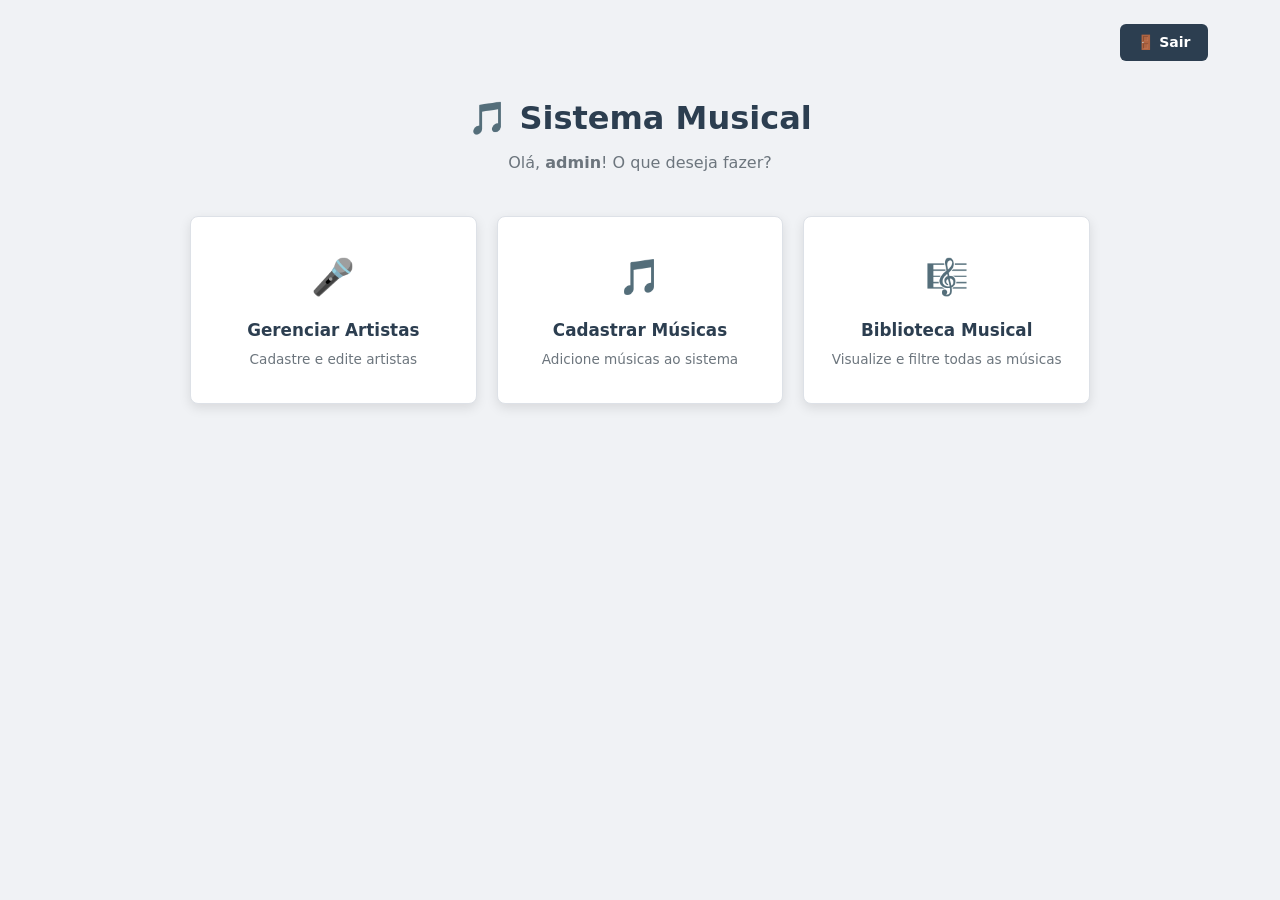
<file: index.html>
<!DOCTYPE html>
<html lang="pt-br">
<head>
    <!-- O head é igual ao do login; só muda o título. -->
    <meta charset="UTF-8">
    <meta name="viewport" content="width=device-width, initial-scale=1.0">
    <title>Menu Principal - Sistema Musical</title>
    <link rel="icon" href="data:image/svg+xml,<svg xmlns=%27http://www.w3.org/2000/svg%27 viewBox=%270 0 100 100%27><text y=%27.9em%27 font-size=%2790%27>🎵</text></svg>">
    <link rel="stylesheet" href="styles.css">
</head>
<body>

<!-- container: caixa com largura máxima, centralizada. Usada em todas as telas, menos no login. -->
<div class="container">

    <!-- topbar: barra de cima. O CSS (flex-end) joga o botão Sair para a direita. -->
    <div class="topbar">
        <!-- Um link (a) com cara de botão; a classe btn-back deixa ele escuro. -->
        <!-- Na Sprint 2 este link vai para logout.php, que encerra a sessão. -->
        <a href="login.html" class="btn-back">🚪 Sair</a>
    </div>

    <!-- page-header: as boas-vindas, centralizadas. -->
    <div class="page-header">
        <h1>🎵 Sistema Musical</h1>
        <!-- "admin" está fixo (dado inventado). Na Sprint 2 o PHP mostra o nome de quem entrou. -->
        <p>Olá, <strong>admin</strong>! O que deseja fazer?</p>
    </div>

    <!-- menu-grid: a grade dos 3 cards. O CSS usa display: grid para colocá-los lado a lado. -->
    <div class="menu-grid">

        <!-- Cada menu-card tem um link (a) que ocupa o card inteiro; clicar em qualquer parte leva à tela. -->
        <div class="menu-card">
            <a href="cadastro_artista.html">
                <div class="menu-card-icon">🎤</div>   <!-- ícone grande -->
                <div class="menu-card-title">Gerenciar Artistas</div> <!-- título -->
                <div class="menu-card-desc">Cadastre e edite artistas</div> <!-- descrição -->
            </a>
        </div>

        <div class="menu-card">
            <a href="cadastro_musica.html">
                <div class="menu-card-icon">🎵</div>
                <div class="menu-card-title">Cadastrar Músicas</div>
                <div class="menu-card-desc">Adicione músicas ao sistema</div>
            </a>
        </div>

        <div class="menu-card">
            <a href="listagem_musicas.html">
                <div class="menu-card-icon">🎼</div>
                <div class="menu-card-title">Biblioteca Musical</div>
                <div class="menu-card-desc">Visualize e filtre todas as músicas</div>
            </a>
        </div>

    </div>

</div>
</body>
</html>
</file>
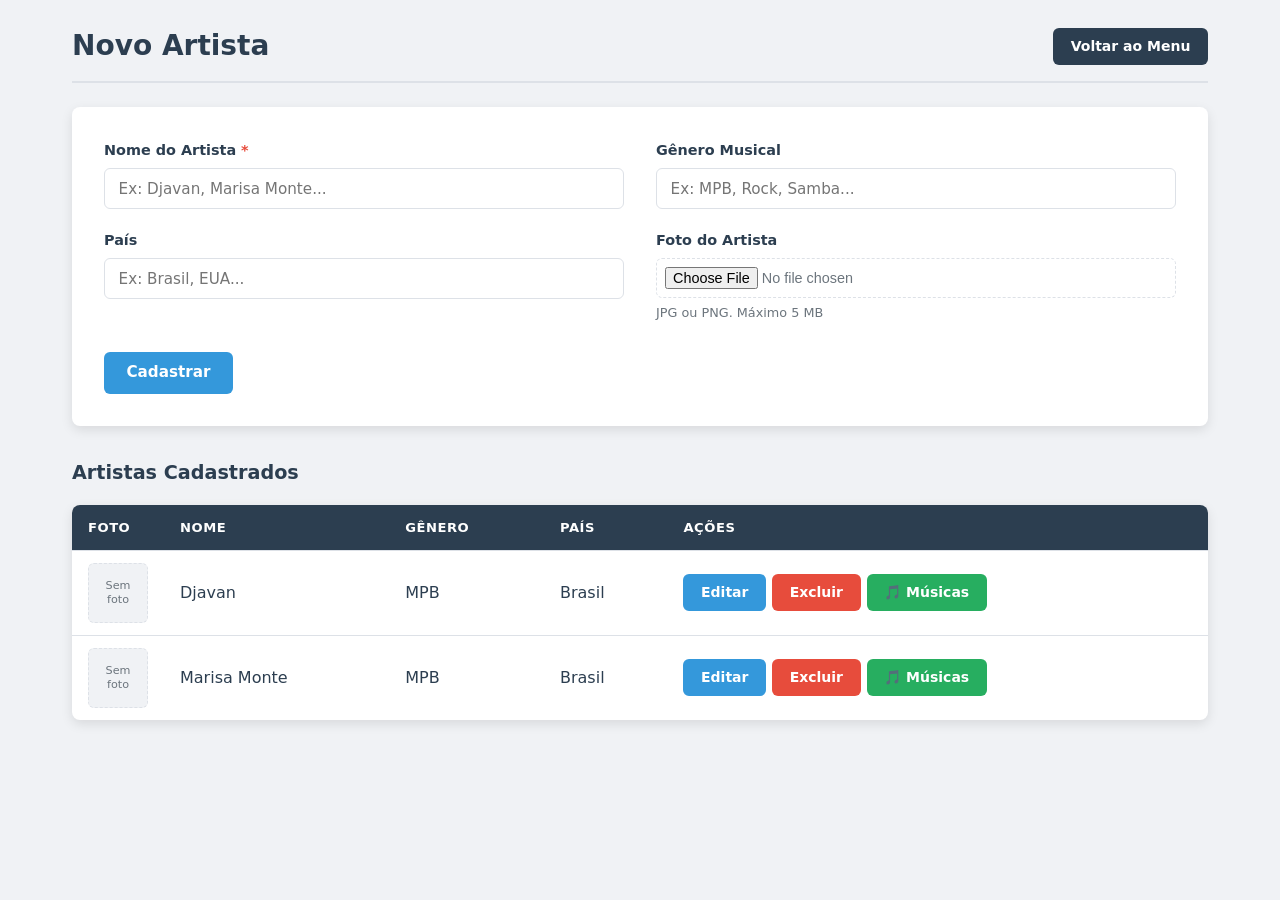
<file: cadastro_artista.html>
<!DOCTYPE html>
<html lang="pt-br">
<head>
    <meta charset="UTF-8">
    <meta name="viewport" content="width=device-width, initial-scale=1.0">
    <title>Novo Artista Sistema Musical</title>
    <link rel="icon" href="data:image/svg+xml,<svg xmlns=%27http://www.w3.org/2000/svg%27 viewBox=%270 0 100 100%27><text y=%27.9em%27 font-size=%2790%27>🎵</text></svg>">
    <link rel="stylesheet" href="styles.css">
</head>
<body>
    <div class="container">
        <!-- A mesma barra de título da Biblioteca (o CSS já existe desde a aula 2). -->
        <div class="page-header-bar">
            <h2>Novo Artista</h2>
            <div class="header-actions">
                <a href="index.html" class="btn-back"> Voltar ao Menu</a>
            </div>
        </div>

        <!--
        FORMULARIO DE CADASTRO DO ARTISTA (o "criador")
        method="post": envia os dados escondidos. é o certo para cadastrar.
        enctype="multipart/form-data": OBRIGATORIO para enviar arquivo (a foto).
        Não muda nada na tela, mas sem ele a foto não chega ao PHP na Sprint 2.
        -->
        <form method="post" action="#" enctype="multipart/form-data">
            <!-- form-grid: o CSS transforma em 2 colunas (grid 1fr 1fr). Os campos se encaixam 2 por linha. -->
            <div class="form-grid">
                <div class="form-group">
                    <!-- O vermelho avisa que o campo é obrigatório. A cor vem da variável --red. -->
                    <label for="nome">Nome do Artista <span style="color:var(--red)">*</span></label>
                    <!-- required: o navegador não deixa cadastrar sem nome. -->
                    <input type="text" id="nome" name="nome" required placeholder="Ex: Djavan, Marisa Monte...">
                </div>

                <div class="form-group">
                    <!-- Campo opcional (sem required). -->
                    <label for="genero">Gênero Musical</label>
                    <input type="text" id="genero" name="genero" placeholder="Ex: MPB, Rock, Samba...">
                </div>

                <div class="form-group">
                    <label for="pais">País</label>
                    <input type="text" id="pais" name="pais" placeholder="Ex: Brasil, EUA...">
                </div>

                <div class="form-group">
                    <label for="imagem">Foto do Artista</label>
                    <!-- type="file": abre a janela para escolher um arquivo.
                    accept="image/*": mostra só imagens. -->
                    <input type="file" id="imagem" name="imagem" accept="image/*">
                    <!-- small: texto pequeno de ajuda embaixo do campo. -->
                    <small>JPG ou PNG. Máximo 5 MB</small>
                </div>
            </div><!-- fim .form-grid -->

            <!-- form-actions: a área dos botões do formulário (flex). -->
            <div class="form-actions">
                <button type="submit" class="btn-primary">Cadastrar</button>
            </div>
        </form>

        <!--
        TABELA DE ARTISTAS (dados fixos nesta fase)
        Usa as MESMAS classes da tabela da Biblioteca: o visual já vem pronto.
        -->
        <h3>Artistas Cadastrados</h3> <!-- h3: subtítulo da tabela -->

        <div class="table-container">
            <table>
                <thead>
                    <tr>
                        <th class="col-foto">Foto</th>
                        <th>Nome</th>
                        <th>Gênero</th>
                        <th>País</th>
                        <th class="col-acoes">Ações</th>
                    </tr>
                </thead>
                <tbody>
                    <!-- Cada tr um artista. -->
                    <tr>
                        <td><div class="no-image">Sem<br>foto</div></td>
                        <td>Djavan</td>
                        <td>MPB</td>
                        <td>Brasil</td>
                        <td>
                            <div class="action-buttons">
                                <a href="#" class="btn-edit">Editar</a>
                                <a href="#" class="btn-delete">Excluir</a>
                                <!-- btn-music (verde): leva ao cadastro das músicas DESTE artista. -->
                                <a href="cadastro_musica.html" class="btn-music">🎵 Músicas</a>
                            </div>
                        </td>
                    </tr>
                    <tr>
                        <td><div class="no-image">Sem<br>foto</div></td>
                        <td>Marisa Monte</td>
                        <td>MPB</td>
                        <td>Brasil</td>
                        <td>
                            <div class="action-buttons">
                                <a href="#" class="btn-edit">Editar</a>
                                <a href="#" class="btn-delete">Excluir</a>
                                <a href="cadastro_musica.html" class="btn-music">🎵 Músicas</a>
                            </div>
                        </td>
                    </tr>
                </tbody>
            </table>
        </div>
    </div>
</body>
</html>
</file>
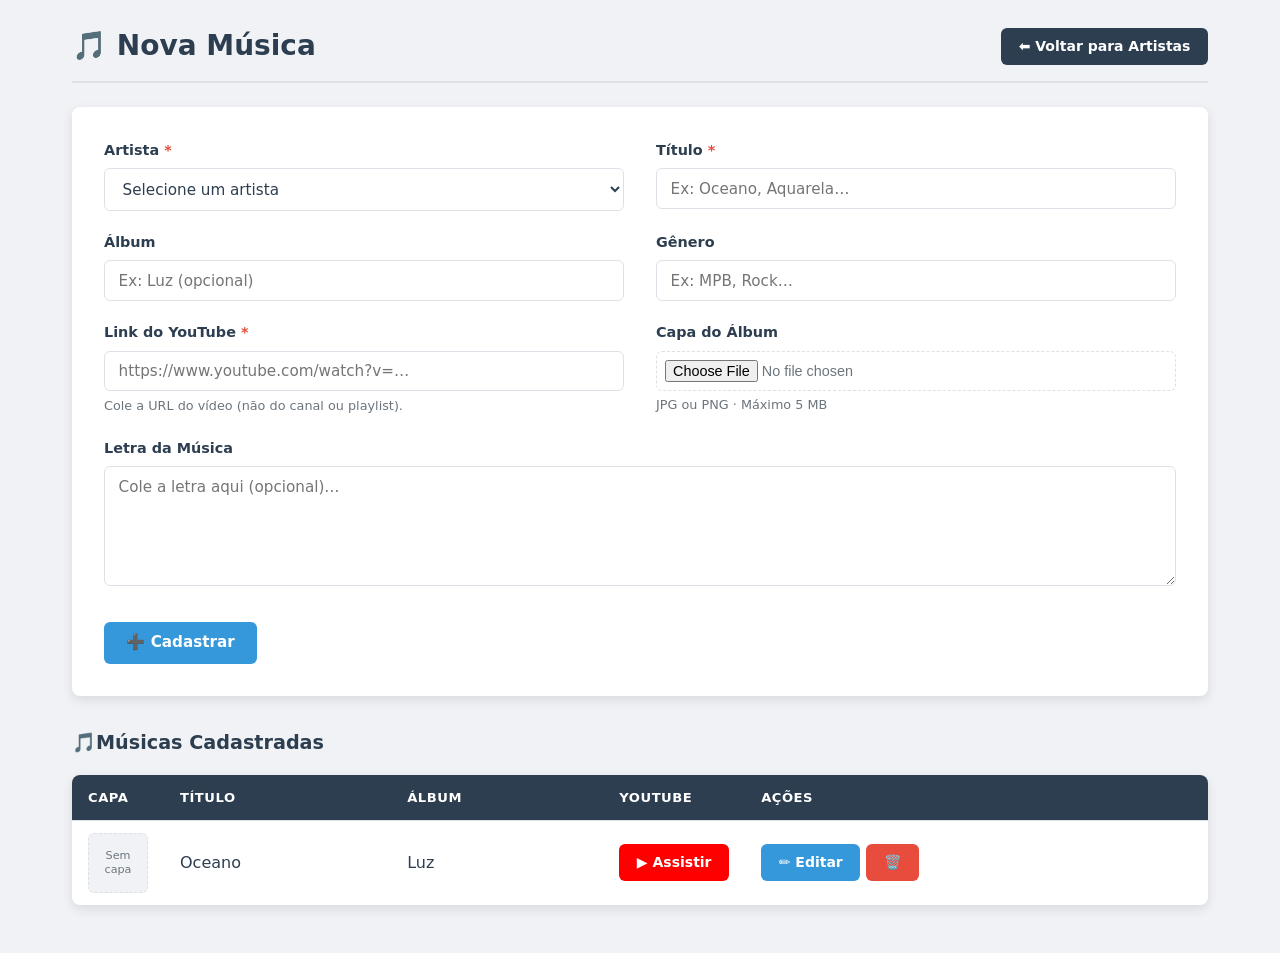
<file: cadastro_musica.html>
<!DOCTYPE html>
<html lang="pt-br">
<head>
    <meta charset="UTF-8">
    <meta name="viewport" content="width=device-width, initial-scale=1.0">
    <title>Nova Música — Sistema Musical</title>
    <link rel="icon" href="data:image/svg+xml,<svg xmlns=%27http://www.w3.org/2000/svg%27 viewBox=%270 0 100 100%27><text y=%27.9em%27 font-size=%2790%27>      🎵</text></svg>">
    <link rel="stylesheet" href="styles.css">
</head>
<body>
<div class="container">

    <!-- Aqui o botão volta para os ARTISTAS: chegamos nesta tela pelo botão verde "Músicas". -->
    <div class="page-header-bar">
        <h2>   🎵 Nova Música</h2>
        <div class="header-actions">
            <a href="cadastro_artista.html" class="btn-back">⬅ Voltar para Artistas</a>
        </div>
    </div>

    <!-- FORMULÁRIO DA MÚSICA (a "obra"). Igual ao do artista: post, enctype e form-grid. -->
    <form method="post" action="#" enctype="multipart/form-data">

        <div class="form-grid">

            <!-- Linha 1: Artista + Título -->
            <div class="form-group">
                <label for="artista_id">Artista <span style="color:var(--red)">*</span></label>
                <!--
                    select required: a música PRECISA de um artista.
                    A 1ª opção tem value="" (vazio): se a pessoa não escolher, o required bloqueia.
                    value="1", "2": o código do artista. Na Sprint 2 é assim que o banco
                    liga a música ao artista dela (chave estrangeira artista_id).
                -->
                <select name="artista_id" id="artista_id" required>
                    <option value="">Selecione um artista</option>
                    <option value="1">Djavan</option>
                    <option value="2">Marisa Monte</option>
                </select>
            </div>

            <div class="form-group">
                <label for="titulo">Título <span style="color:var(--red)">*</span></label>
                <input type="text" id="titulo" name="titulo"
                    required placeholder="Ex: Oceano, Aquarela…">
            </div>

            <!-- Linha 2: Álbum + Gênero (opcionais) -->
            <div class="form-group">
                <label for="album">Álbum</label>
                <input type="text" id="album" name="album" placeholder="Ex: Luz (opcional)">
            </div>

            <div class="form-group">
                <label for="genero">Gênero</label>
                <input type="text" id="genero" name="genero" placeholder="Ex: MPB, Rock…">
            </div>

            <!-- Linha 3: YouTube + Capa -->
            <div class="form-group">
                <label for="youtube_link">Link do YouTube <span style="color:var(--red)">*</span></label>
                <!-- type="url": o navegador confere se é um endereço de internet (http...). -->
                <input type="url" id="youtube_link" name="youtube_link"
                    required placeholder="https://www.youtube.com/watch?v=…">
                <small>Cole a URL do vídeo (não do canal ou playlist).</small>
            </div>

            <div class="form-group">
                <label for="imagem_capa">Capa do Álbum</label>
                <!-- O mesmo campo de foto do artista: só imagens. -->
                <input type="file" id="imagem_capa" name="imagem_capa" accept="image/*">
                <small>JPG ou PNG · Máximo 5 MB</small>
            </div>

            <!-- Linha 4: Letra. A classe "full" faz este campo ocupar as 2 colunas (grid-column: 1 / -1). -->
            <div class="form-group full">
                <label for="letra">Letra da Música</label>
                <!-- textarea: caixa de texto com várias linhas. Diferente do input, ela tem fechamento. -->
                <textarea id="letra" name="letra" placeholder="Cole a letra aqui (opcional)…"></textarea>
            </div>

        </div><!-- fim .form-grid -->

        <div class="form-actions">
            <button type="submit" class="btn-primary">   ➕ Cadastrar</button>
        </div>
    </form>


    <!-- ========== TABELA DE MÚSICAS DO ARTISTA (dados fixos nesta fase) ========== -->
    <h3>  🎵Músicas Cadastradas</h3>
    <div class="table-container">
        <table>
            <thead>
                <tr>
                    <th class="col-capa">Capa</th>
                    <th>Título</th>
                    <th>Álbum</th>
                    <th class="col-youtube">YouTube</th>
                    <th class="col-acoes">Ações</th>
                </tr>
            </thead>
            <tbody>
                <tr>
                    <td><div class="no-image">Sem<br>capa</div></td>
                    <td>Oceano</td>
                    <td>Luz</td>
                    <!-- Abre o vídeo numa aba nova. -->
                    <td><a href="#" target="_blank" class="btn-youtube">▶ Assistir</a></td>
                    <td>
                        <div class="action-buttons">
                            <a href="#" class="btn-edit">   ✏️ Editar</a>
                            <a href="#" class="btn-delete">   🗑️</a>
                        </div>
                    </td>
                </tr>
            </tbody>
        </table>
    </div>

</div>
</body>
</html>
</file>
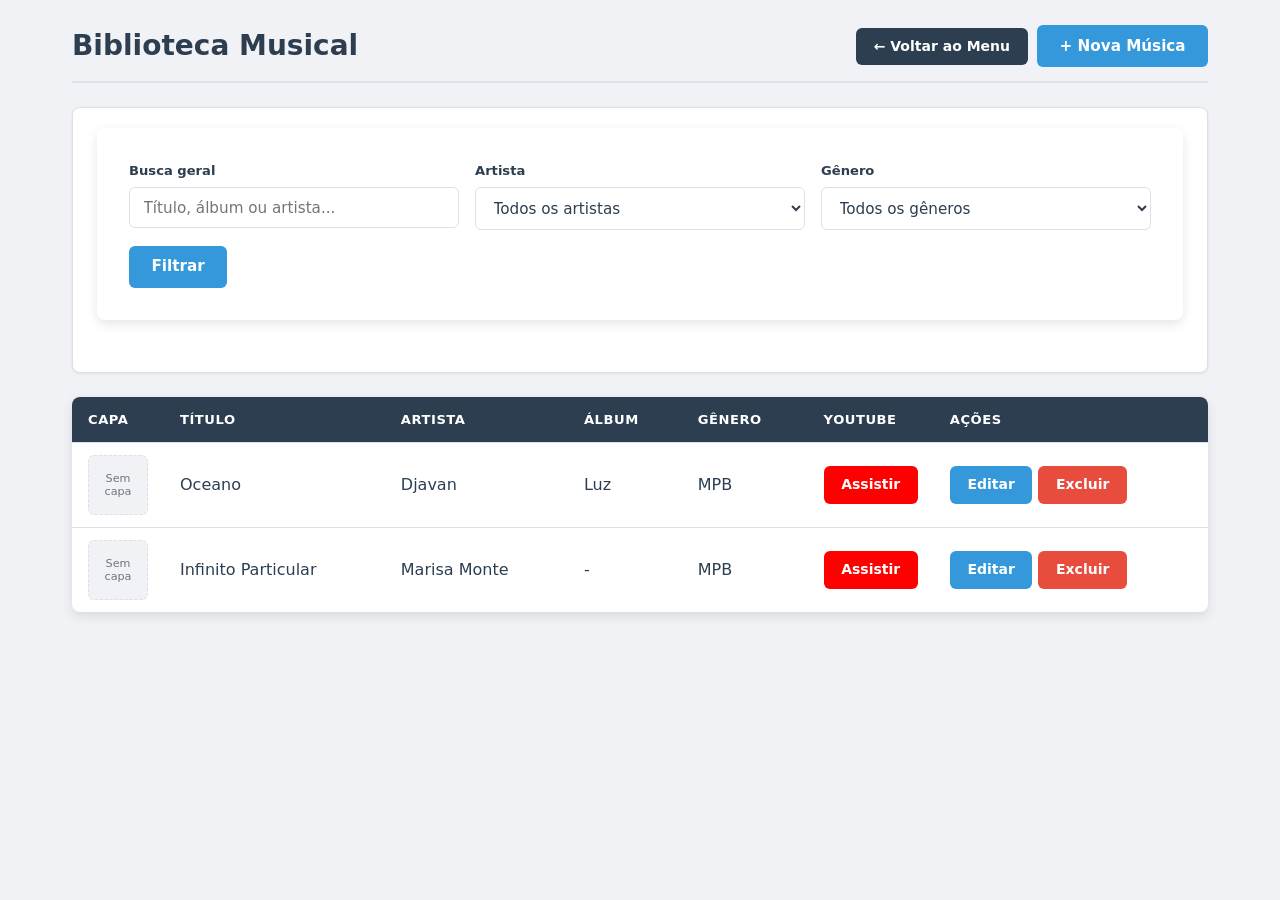
<file: listagem_musicas.html>
<!DOCTYPE html>
<html lang="pt-br">
<head>
    <meta charset="UTF-8">
    <meta name="viewport" content="width=device-width, initial-scale=1.0">
    <title>Biblioteca Musical - Sistema Musical</title>
    <link rel="icon" href="data:image/svg+xml,<svg xmlns=%27http://www.w3.org/2000/svg%27 viewBox=%270 0 100 100%27><text y=%27.9em%27 font-size=%2790%27>🎵</text></svg>">
    <link rel="stylesheet" href="styles.css">
</head>
<body>
    <div class="container">
        <!--
        CABEÇALHO DA PÁGINA
        page-header-bar: o CSS (flex + space-between) deixa o título à
        esquerda e os botões à direita. Esta barra se repete nos cadastros...
        -->
        <div class="page-header-bar">
            <h2>Biblioteca Musical</h2>
            <!-- h2: o título desta tela -->
            <div class="header-actions">
                <!-- Links com cara de botão: btn-back (escuro) e btn-primary (azul). -->
                <a href="index.html" class="btn-back">← Voltar ao Menu</a>
                <a href="cadastro_musica.html" class="btn-primary">+ Nova Música</a>
            </div>
        </div>

        <!--
        FILTROS
        Nesta fase eles só aparecem (não filtram de verdade).
        method="get": na Sprint 2 o que a pessoa escolher vai aparecer no endereço
        (ex.: ?artista=1) e o PHP usa isso para filtrar no banco.
        -->
        <div class="filters">
            <form method="get" class="filter-form" action="#">
                <!-- filter-group: os 3 filtros. O CSS (flex) coloca lado a lado. -->
                <div class="filter-group">
                    <!-- filter-item: um filtro = rótulo + campo. -->
                    <div class="filter-item">
                        <label for="busca">Busca geral</label>
                        <input type="text" name="busca" id="busca" placeholder="Título, álbum ou artista...">
                    </div>
                    <div class="filter-item">
                        <label for="artista">Artista</label>
                        <!-- select: lista para escolher uma opção.
                        value="" (vazio) = "todos". O número é o código do artista no banco. -->
                        <select name="artista" id="artista">
                            <option value="">Todos os artistas</option>
                            <option value="1">Djavan</option>
                            <option value="2">Marisa Monte</option>
                        </select>
                    </div>
                    <div class="filter-item">
                        <label for="genero">Gênero</label>
                        <select name="genero" id="genero">
                            <option value="">Todos os gêneros</option>
                            <option value="MPB">MPB</option>
                        </select>
                    </div>
                </div>
                <!-- filter-actions: a área do botão de filtrar. -->
                <div class="filter-actions">
                    <button type="submit" class="btn-primary">Filtrar</button>
                </div>
            </form>
        </div>

        <!--
        TABELA DE MÚSICAS
        table-container: a caixa branca com sombra em volta da tabela.
        -->
        <div class="table-container">
            <table>
                <!-- thead: o cabeçalho da tabela. tr = linha. th = célula de título. -->
                <!-- As classes col... deixam o CSS controlar a largura destas colunas. -->
                <thead>
                    <tr>
                        <th class="col-capa">Capa</th>
                        <th>Título</th>
                        <th>Artista</th>
                        <th>Álbum</th>
                        <th>Gênero</th>
                        <th class="col-youtube">YouTube</th>
                        <th class="col-acoes">Ações</th>
                    </tr>
                </thead>
                <!--
                tbody: o corpo. Cada tr é UMA música; cada td é uma informação dela.
                Os dados estão fixos aqui. Na Sprint 2 o PHP cria estas linhas a partir do banco.
                -->
                <tbody>
                    <tr>
                        <!-- no-image: quadrado "Sem capa" no lugar da imagem (a capa real vem na Sprint 2). -->
                        <td><div class="no-image">Sem<br>capa</div></td>
                        <td>Oceano</td>
                        <td>Djavan</td>
                        <td>Luz</td>
                        <td>MPB</td>
                        <!-- target="_blank": abre o vídeo numa aba nova, sem sair do sistema... -->
                        <td><a href="#" target="_blank" class="btn-youtube">Assistir</a></td>
                        <td>
                            <!-- action-buttons: junta Editar e Excluir lado a lado (flex). -->
                            <div class="action-buttons">
                                <a href="#" class="btn-edit">Editar</a>
                                <a href="#" class="btn-delete">Excluir</a>
                            </div>
                        </td>
                    </tr>
                    <tr>
                        <td><div class="no-image">Sem<br>capa</div></td>
                        <td>Infinito Particular</td>
                        <td>Marisa Monte</td>
                        <td>-</td> <!-- sem álbum: mostramos um traço -->
                        <td>MPB</td>
                        <td><a href="#" target="_blank" class="btn-youtube">Assistir</a></td>
                        <td>
                            <div class="action-buttons">
                                <a href="#" class="btn-edit">Editar</a>
                                <a href="#" class="btn-delete">Excluir</a>
                            </div>
                        </td>
                    </tr>
                </tbody>
            </table>
        </div>
    </div>
</body>
</html>
</file>
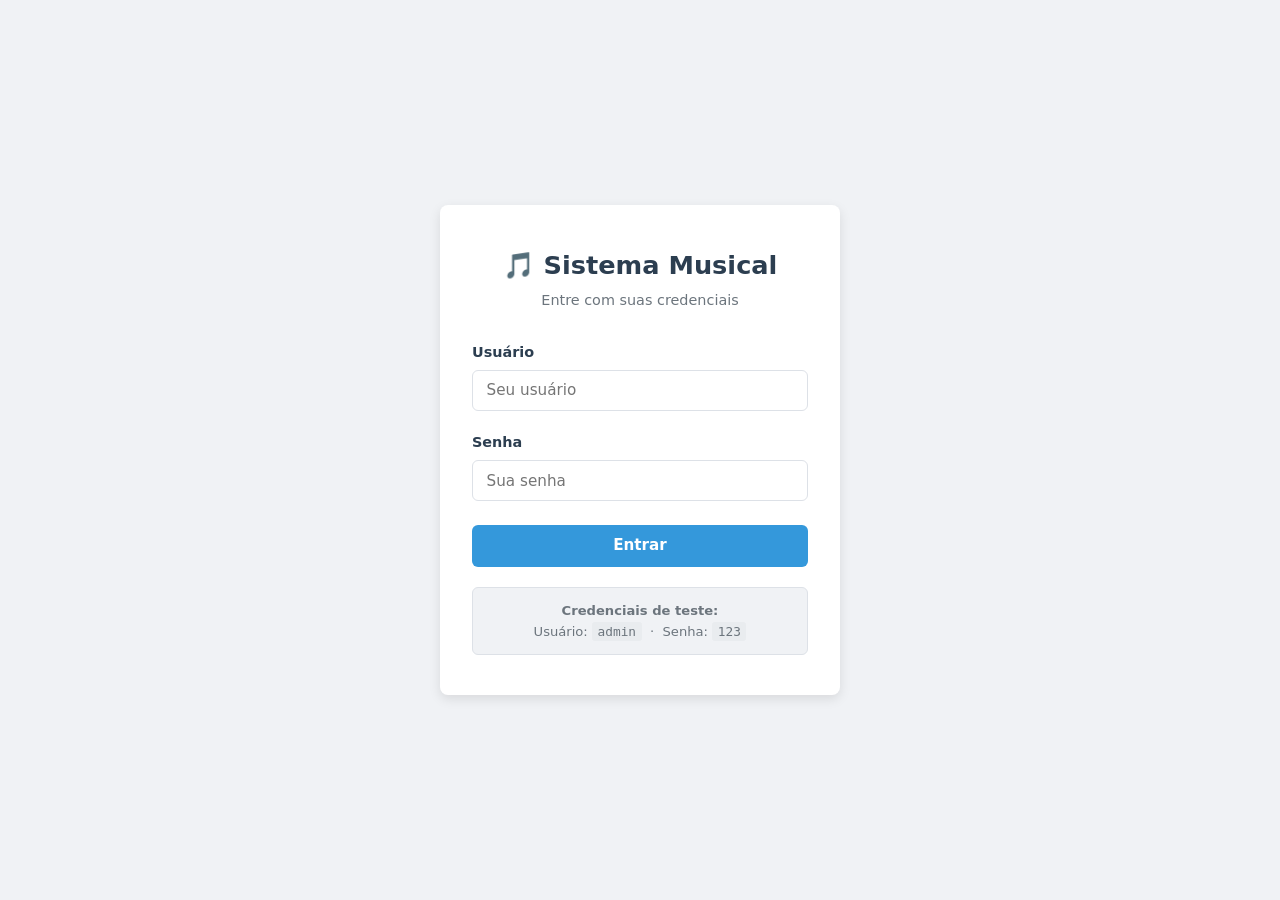
<file: login.html>
<!DOCTYPE html>
<!-- DOCTYPE: avisa ao navegador que esta página é HTML5. Sempre a 1a linha. -->
<html lang="pt-br">
<!-- lang="pt-br": o conteúdo está em português (ajuda o Google e o leitor de tela). -->

<head>
    <!-- HEAD: configurações da página. Nada daqui aparece dentro da página. -->
    <meta charset="UTF-8">
    <!-- UTF-8: libera os acentos (ç, ã, é). -->
    <meta name="viewport" content="width=device-width, initial-scale=1.0">
    <!-- viewport: faz a página caber na tela do celular. -->
    <title>Login — Sistema Musical</title>
    <!-- title: o nome que aparece na aba do navegador. -->
    <link rel="icon" href="data:image/svg+xml,<svg xmlns=%27http://www.w3.org/2000/svg%27 viewBox=%270 0 100
100%27><text y=%27.9em%27 font-size=%2790%27>🎵</text></svg>">
    <!-- rel="icon": o ícone da aba. Aqui é o emoji 🎵 desenhado direto no código. -->
    <link rel="stylesheet" href="styles.css">
    <!-- rel="stylesheet": liga o arquivo de estilo. Todas as telas usam o MESMO styles.css. -->
</head>

<!-- A classe login-page é usada no CSS para centralizar o cartão no meio da tela. -->
<body class="login-page">

    <!-- login-card: a caixa branca que guarda o login inteiro. -->
    <div class="login-card">

        <!-- login-header: título e subtítulo, centralizados pelo CSS. -->
        <div class="login-header">
            <h1>🎵 Sistema Musical</h1>
            <p>Entre com suas credenciais</p>
        </div>

        <!--
            FORM: o formulário de login.
            method="post": envia os dados escondidos (não aparecem no endereço).
            action="#": por enquanto não envia para lugar nenhum.
            Na Sprint 2 (back-end), o action vai mandar os dados para o PHP.
        -->
        <form method="post" action="#">

            <!-- form-group: junta um rótulo (label) e seu campo (input). -->
            <div class="form-group">
                <!-- for="usuario" é igual ao id do input: clicar no texto foca o campo. -->
                <label for="usuario">Usuário</label>
                <input type="text"
                    id="usuario"
                    name="usuario"
                    required
                    autocomplete="username"
                    placeholder="Seu usuário">
                <!--
                    type="text": campo de texto comum.
                    name: o nome do dado que o PHP vai receber na Sprint 2.
                    required: o navegador não deixa enviar vazio.
                    autocomplete: o navegador pode sugerir o usuário salvo.
                    placeholder: a dica cinza dentro do campo.
                -->
            </div>

            <div class="form-group">
                <label for="senha">Senha</label>
                <!-- type="password": esconde o que a pessoa digita (●●●). -->
                <input type="password"
                    id="senha"
                    name="senha"
                    required
                    autocomplete="current-password"
                    placeholder="Sua senha">
            </div>

            <!-- type="submit": envia o formulário. A classe btn-primary deixa o botão azul. -->
            <button type="submit" class="btn-primary">Entrar</button>
        </form>

        <!-- login-hint: a dica com as credenciais de teste. <code> mostra em fonte de código. -->
        <div class="login-hint">
            <strong>Credenciais de teste:</strong><br>
            Usuário: <code>admin</code> &nbsp;·&nbsp; Senha: <code>123</code>
            <!-- &nbsp; = espaço que não quebra a linha. -->
        </div>

    </div>

</body>
</html>
</file>
<file: styles.css>
/* =============================================
    SISTEMA MUSICAL: Folha de Estilos Principal
    =============================================
    Um único arquivo para TODAS as telas. Ele cresce a cada aula:
    Aula 1: base, formulário, botões, login e menu
    Aula 2: títulos, barra de título, cores dos botões, tabelas e filtros
    Aula 3: formulário em grade, campo de foto e botão de músicas
    Aula 4: url e textarea, campo "full", utilitários e celular
============================================= */


/* -----------------------------------------------
   1. VARIÁVEIS E RESET [AULA 1]
----------------------------------------------- */
/* :root guarda as variáveis. Escrevemos o valor UMA vez e usamos
    em todo lugar com var(--nome). Para mudar a identidade visual do
    sistema, basta trocar as cores aqui. */
:root {
    --primary:        #2c3e50;     /* azul bem escuro: títulos, cabeçalho da tabela */
    --blue:           #3498db;     /* azul: botão principal e editar */
    --blue-dark:      #2980b9;     /* azul escuro: hover */
    --green:          #27ae60;     /* verde: botão de músicas */
    --red:            #e74c3c;     /* vermelho: excluir e o * de obrigatório */
    --red-dark:       #c0392b;
    --bg:             #f0f2f5;     /* fundo cinza claro da página */
    --surface:        #ffffff;     /* fundo dos cartões */
    --border:         #dde1e7;     /* cor das bordas */
    --text:           #2c3e50;
    --text-muted:     #6c757d;     /* texto cinza, menos importante */
    --shadow-sm:      0 1px 3px rgba(0,0,0,.08);             /* sombra fraca */
    --shadow-md:      0 4px 12px rgba(0,0,0,.10);            /* sombra média */
    --radius:         8px;         /* arredondamento dos cantos */
    --font:           'Segoe UI', system-ui, -apple-system, sans-serif;
}

/* Reset: zera as margens que o navegador coloca sozinho.
   box-sizing: border-box faz a largura já incluir padding e borda. */
*, *::before, *::after {
    margin: 0;
    padding: 0;
    box-sizing: border-box;
}

/* A página inteira: fonte, fundo e cor do texto. */
body {
    font-family: var(--font);
    background-color: var(--bg);
    color: var(--text);
    line-height: 1.6;               /* espaço entre as linhas do texto */
    min-height: 100vh;              /* no mínimo a altura toda da tela */
}


/* -----------------------------------------------
    2. FORMULÁRIOS    [AULA 1]
    Base usada por TODAS as telas que têm <form>.
----------------------------------------------- */
/* Todo formulário vira um cartão branco com sombra. */
form {
    background: var(--surface);
    padding: 2rem;
    border-radius: var(--radius);
    box-shadow: var(--shadow-md);
    margin-bottom: 2rem;
}

/* Espaço embaixo de cada grupo (rótulo + campo). */
.form-group {
    margin-bottom: 1.25rem;
}

/* display: block coloca o rótulo numa linha só dele, em cima do campo. */
label {
    display: block;
    margin-bottom: .4rem;
    font-size: .9rem;
    font-weight: 600;
    color: var(--primary);
}

/* Os campos ocupam a largura toda e ganham borda fina.
   textarea e select já ficam prontos para as próximas telas. */
input[type="text"],
input[type="password"],
textarea,
select {
    width: 100%;
    padding: .65rem .85rem;
    border: 1.5px solid var(--border);
    border-radius: 6px;
    font-size: .95rem;
    font-family: var(--font);     /* sem isso, campos usam outra fonte */
    color: var(--text);
    background: var(--surface);
    transition: border-color .2s, box-shadow .2s;       /* muda suave */
}

/* :focus = quando a pessoa clica no campo. A borda fica azul. */
input:focus,
textarea:focus,
select:focus {
    outline: none;
    border-color: var(--blue);
    box-shadow: 0 0 0 3px rgba(52,152,219,.15);
}


/* -----------------------------------------------
    3. BOTÕES   [AULA 1, cores novas nas aulas 2 e 3]
----------------------------------------------- */
/* Seletor em grupo (vírgulas): TODOS os botões do sistema têm o
   mesmo formato. Cada um ganha a sua cor mais abaixo. */
.btn-primary,
.btn-edit,
.btn-delete,
.btn-music,
.btn-back,
.btn-youtube {
    display: inline-flex;            /* ícone e texto alinhados */
    align-items: center;
    justify-content: center;
    gap: .35rem;
    padding: .55rem 1.1rem;
    border: none;
    border-radius: 6px;
    font-size: .875rem;
    font-weight: 600;
    font-family: var(--font);
    cursor: pointer;                 /* mãozinha no mouse */
    text-decoration: none;           /* links sem sublinhado */
    white-space: nowrap;           /* texto não quebra linha */
    transition: background-color .2s, transform .15s, box-shadow .2s;
    line-height: 1.4;
}

/* Botão principal: azul. No hover escurece e sobe 1px. */
.btn-primary {
    padding: .65rem 1.4rem;
    font-size: .95rem;
    background: var(--blue);
    color: #fff;
}
.btn-primary:hover { background: var(--blue-dark); transform: translateY(-1px); box-shadow: var(--shadow-sm); }

/* Voltar e Sair: escuro. */
.btn-back           { background: var(--primary); color: #fff; }
.btn-back:hover     { background: #1a252f; }

/* [AULA 2] Cores dos botões de ação da tabela.
    Azul = ação normal. Vermelho = perigo (excluir). */
.btn-edit              { background: var(--blue); color: #fff; }
.btn-edit:hover         { background: var(--blue-dark); }
.btn-delete            { background: var(--red);   color: #fff; }
.btn-delete:hover      { background: var(--red-dark); }

/* [AULA 3] Verde = ir para as músicas do artista. */
.btn-music          { background: var(--green); color: #fff; }
.btn-music:hover       { background: #219a52; }

/* [AULA 2] O vermelho do YouTube, para reconhecer na hora. */
.btn-youtube           { background: #ff0000; color: #fff; }
.btn-youtube:hover     { background: #cc0000; }


/* -----------------------------------------------
    4. MENSAGENS [AULA 4, usadas de verdade na Sprint 2]
    Ex.: "Artista cadastrado!" (success) ou "Senha incorreta" (error).
----------------------------------------------- */
.message {
    display: flex;
    align-items: center;
    gap: .6rem;
    padding: .85rem 1.1rem;
    border-radius: 6px;
    margin-bottom: 1.25rem;
    font-size: .95rem;
    font-weight: 500;
}

.message.success { background: #d4edda; color: #155724; border: 1px solid #c3e6cb; }
.message.error   { background: #f8d7da; color: #721c24; border: 1px solid #f5c6cb; }

/* [AULA 4] A caixa da letra: começa com 120px de altura.
    resize: vertical deixa esticar só para baixo. */
textarea {
    min-height: 120px;
    resize: vertical;
}


/* -----------------------------------------------
    5. TELA DE LOGIN   [AULA 1]
----------------------------------------------- */
/* O body do login vira flex para centralizar o cartão:
   justify-content = horizontal, align-items = vertical. */
.login-page {
    display: flex;
    justify-content: center;
    align-items: center;
    min-height: 100vh;
    background: var(--bg);
    padding: 1rem;
}

/* O cartão branco, com no máximo 400px de largura. */
.login-card {
    background: var(--surface);
    padding: 2.5rem 2rem;
    border-radius: var(--radius);
    box-shadow: var(--shadow-md);
    width: 100%;
    max-width: 400px;
}

/* O form já é um cartão (seção 2). Dentro do login-card tiramos
   o fundo e a sombra para não ficar "caixa dentro de caixa". */
.login-card form {
    background: none;
    box-shadow: none;
    padding: 0;
    margin: 0;
}

.login-header {
    text-align: center;
    margin-bottom: 1.75rem;
}

.login-header h1 {
    font-size: 1.6rem;
    color: var(--primary);
    margin-bottom: .25rem;
}

.login-header p {
    color: var(--text-muted);
    font-size: .9rem;
}

/* Seletor com espaço = "que está dentro de". Só o botão do login
   ocupa a largura toda. */
.login-card .btn-primary {
    width: 100%;
    margin-top: .25rem;
}

/* A caixinha com a dica das credenciais. */
.login-hint {
    margin-top: 1.25rem;
    padding: .75rem 1rem;
    background: var(--bg);
    border-radius: 6px;
    text-align: center;
    font-size: .82rem;
    color: var(--text-muted);
    border: 1px solid var(--border);
}

.login-hint code {
    background: #e9ecef;
    padding: .1rem .35rem;
    border-radius: 3px;
    font-size: .8rem;
}

/* -----------------------------------------------
    6. LAYOUT BASE   [AULA 1]
    O container de todas as telas, menos o login.
----------------------------------------------- */
/* Largura máxima de 1200px. margin: 0 auto centraliza a caixa. */
.container {
    max-width: 1200px;
    margin: 0 auto;
    padding: 24px 32px;
}


/* -----------------------------------------------
   7. MENU PRINCIPAL [AULA 1]
----------------------------------------------- */
/* flex-end empurra o botão Sair para a direita. */
.topbar {
    display: flex;
    justify-content: flex-end;
    margin-bottom: 2rem;
}

.page-header {
    text-align: center;
    margin-bottom: 2.5rem;
}

.page-header h1 {
    font-size: 2rem;
    color: var(--primary);
    margin-bottom: .35rem;
}

.page-header p { color: var(--text-muted); font-size: 1rem; }

/* A grade dos cards. auto-fit + minmax(240px, 1fr):
    "coloque quantas colunas couberem, cada uma com no mínimo 240px".
    No celular os cards descem sozinhos. */
.menu-grid {
    display: grid;
    grid-template-columns: repeat(auto-fit, minmax(240px, 1fr));
    gap: 1.25rem;
    max-width: 900px;
    margin: 0 auto;
}

.menu-card {
    background: var(--surface);
    border-radius: var(--radius);
    box-shadow: var(--shadow-md);
    transition: transform .2s, box-shadow .2s;
    border: 1px solid var(--border);
}

/* Com o mouse em cima, o card sobe 4px e a sombra cresce. */
.menu-card:hover {
    transform: translateY(-4px);
    box-shadow: 0 8px 20px rgba(0,0,0,.13);
}

/* display: block faz o link ocupar o card inteiro (tudo clicável). */
.menu-card a {
    display: block;
    padding: 2rem 1.5rem;
    text-align: center;
    text-decoration: none;
    color: var(--text);
}

.menu-card-icon     { font-size: 2.2rem; margin-bottom: .75rem; }
.menu-card-title { font-size: 1.05rem; font-weight: 600; color: var(--primary); margin-bottom: .35rem; }
.menu-card-desc     { font-size: .85rem; color: var(--text-muted); }

/* -----------------------------------------------
    8. TIPOGRAFIA   [h2 na AULA 2]
----------------------------------------------- */
/* Todo h2 do sistema: grande, cor principal e uma linha embaixo. */
h2 {
    font-size: 1.75rem;
    font-weight: 600;
    color: var(--primary);
    margin-bottom: 1.5rem;
    padding-bottom: .75rem;
    border-bottom: 2px solid var(--border);
}

/* [AULA 3] O subtítulo das tabelas dos cadastros. */
h3 {
    font-size: 1.2rem;
    font-weight: 600;
    color: var(--primary);
    margin: 2rem 0 1rem;      /* 2rem em cima, 0 nos lados, 1rem embaixo */
}


/* -----------------------------------------------
    9. CABEÇALHO DE PÁGINA COM AÇÕES   [AULA 2]
   Usado na Biblioteca e nos dois cadastros.
----------------------------------------------- */
/* space-between: título na esquerda, botões na direita.
    flex-wrap: se faltar espaço, os botões descem. */
.page-header-bar {
    display: flex;
    align-items: center;
    justify-content: space-between;
    gap: 1rem;
    margin-bottom: 1.5rem;
    padding-bottom: .75rem;
    border-bottom: 2px solid var(--border);
    flex-wrap: wrap;
}

/* A barra já tem linha embaixo. Tiramos a linha do h2 que está
   dentro dela, senão ficariam duas. */
.page-header-bar h2 {
    margin: 0;
    padding: 0;
    border: none;
    font-size: 1.75rem;
    font-weight: 600;
    color: var(--primary);
}

.page-header-bar .header-actions {
    display: flex;
    gap: .6rem;
    flex-wrap: wrap;
    align-items: center;
}


/* -----------------------------------------------
   10. FORMULÁRIO EM GRADE [AULAS 3 e 4]
----------------------------------------------- */
/* [AULA 4] Outros tipos de input ficam iguais ao text. */
input[type="number"],
input[type="url"],
input[type="date"] {
    width: 100%;
    padding: .65rem .85rem;
    border: 1.5px solid var(--border);
    border-radius: 6px;
    font-size: .95rem;
    font-family: var(--font);
    color: var(--text);
    background: var(--surface);
    transition: border-color .2s, box-shadow .2s;
}

/* [AULA 3] Seletor de atributo: só o input de arquivo.
    A borda tracejada lembra "solte o arquivo aqui". */
input[type="file"] {
    width: 100%;
    padding: .5rem;
    border: 1.5px dashed var(--border);
    border-radius: 6px;
    font-size: .9rem;
    color: var(--text-muted);
    cursor: pointer;
}

/* [AULA 3] O texto de ajuda fica embaixo do campo, pequeno e cinza. */
small {
    display: block;
    margin-top: .3rem;
    font-size: .8rem;
    color: var(--text-muted);
}

/* [AULA 3] 2 colunas iguais (1fr = uma fração do espaço).
    gap: 0 entre linhas (o form-group já tem margem) e 2rem entre colunas. */
.form-grid {
    display: grid;
    grid-template-columns: 1fr 1fr;
    gap: 0 2rem;
}

/* [AULA 4] O campo com a classe "full" vai da 1ª à última linha
    da grade: ocupa as 2 colunas (usado na letra da música). */
.form-grid .form-group.full {
    grid-column: 1 / -1;
}

/* [AULA 3] Os botões abaixo do formulário, lado a lado. */
.form-actions {
    display: flex;
    gap: .75rem;
    align-items: center;
    flex-wrap: wrap;
    margin-top: .5rem;
    grid-column: 1 / -1;
}

/* [AULA 3, usada na Sprint 2] Mostra a foto já salva ao editar. */
.current-image {
    display: flex;
    align-items: center;
    gap: .75rem;
    margin-top: .75rem;
    padding: .75rem;
    background: var(--bg);
    border-radius: 6px;
}

.current-image img {
    width: 64px;
    height: 64px;
    object-fit: cover;       /* corta a foto sem esticar */
    border-radius: 6px;
    flex-shrink: 0;
}

.current-image small {
    margin: 0;
    color: var(--text-muted);
}

/* -----------------------------------------------
    11. TABELAS   [AULA 2]
----------------------------------------------- */
/* A caixa da tabela. overflow: hidden corta o que passa dos cantos
   redondos (senão o cabeçalho escuro "vaza" no canto). */
.table-container {
    background: var(--surface);
    border-radius: var(--radius);
    box-shadow: var(--shadow-md);
    overflow: hidden;
    margin-bottom: 1.5rem;
}

/* border-collapse: as bordas das células viram uma só. */
table {
    width: 100%;
    border-collapse: collapse;
}

/* Espaço dentro das células e uma linha fina entre as linhas. */
th, td {
    padding: 12px 16px;
    text-align: left;
    vertical-align: middle;
    border-bottom: 1px solid var(--border);
}

/* Cabeçalho escuro, letra branca e MAIÚSCULA. */
th {
    background: var(--primary);
    color: #fff;
    font-size: .82rem;
    font-weight: 600;
    letter-spacing: .04em;
    text-transform: uppercase;
    white-space: nowrap;
}

tbody tr:last-child td { border-bottom: none; }      /* a última linha sem borda */
tbody tr:hover { background: #f8fafc; }              /* linha clareia com o mouse */

/* Larguras fixas das colunas pequenas. */
.col-foto,
.col-capa    { width: 90px; white-space: nowrap; }
.col-youtube { width: 110px; white-space: nowrap; }
.col-acoes    { white-space: nowrap; }

/* Editar, Excluir (e Músicas) lado a lado. */
.action-buttons {
    display: flex;
    gap: 6px;
    align-items: center;
    flex-wrap: nowrap;
}

/* [Sprint 2] A miniatura da capa ou da foto de verdade. */
.table-thumbnail {
    width: 60px;
    height: 60px;
    object-fit: cover;
    border-radius: 6px;
    display: block;
}

/* O quadrado "Sem capa / Sem foto": borda tracejada e texto no meio. */
.no-image {
    width: 60px;
    height: 60px;
    background: var(--bg);
    border: 1.5px dashed var(--border);
    border-radius: 6px;
    display: flex;
    align-items: center;
    justify-content: center;
    font-size: .7rem;
    color: var(--text-muted);
    text-align: center;
    line-height: 1.2;
}

/* [Sprint 2] Célula de "nenhuma música encontrada". */
td.empty-cell {
    text-align: center;
    color: var(--text-muted);
    padding: 2rem;
    font-size: .95rem;
}

/* -----------------------------------------------
    14. FILTROS   [AULA 2]
----------------------------------------------- */
.filters {
    background: var(--surface);
    padding: 1.25rem 1.5rem;
    border-radius: var(--radius);
    box-shadow: var(--shadow-sm);
    margin-bottom: 1.5rem;
    border: 1px solid var(--border);
}

/* Os filtros lado a lado. flex-wrap: descem se não couber. */
.filter-group {
    display: flex;
    gap: 1rem;
    flex-wrap: wrap;
    margin-bottom: 1rem;
}

/* flex: 1 = cada filtro pega a mesma fatia do espaço.
   min-width impede que fique fino demais. */
.filter-item {
    flex: 1;
    min-width: 180px;
}

.filter-item label {
    font-size: .82rem;
}

.filter-actions {
    display: flex;
    gap: .75rem;
    align-items: center;
}


/* -----------------------------------------------
    15. UTILITÁRIOS [AULA 4]
    Classes pequenas para usar direto no HTML, sem criar regra nova.
    mt = margin-top, mb = margin-bottom.
----------------------------------------------- */
.text-center { text-align: center; }
.text-muted    { color: var(--text-muted); font-size: .9rem; }

.mt-1 { margin-top: .5rem; }
.mt-2 { margin-top: 1rem; }
.mt-3 { margin-top: 1.5rem; }
.mb-1 { margin-bottom: .5rem; }
.mb-2 { margin-bottom: 1rem; }
.mb-3 { margin-bottom: 1.5rem; }


/* -----------------------------------------------
    16. RESPONSIVIDADE   [AULA 4]
    Tudo aqui dentro só vale em telas de até 768px (celular e
    tablet em pé). Fica no FIM do arquivo para vencer as regras de cima.
   Teste: F12, depois o ícone de celular (modo responsivo).
----------------------------------------------- */
@media (max-width: 768px) {
    .container { padding: 16px; }                  /* menos espaço nas bordas */
    h2 { font-size: 1.4rem; }
    form { padding: 1.25rem; }
    .form-grid { grid-template-columns: 1fr; }     /* formulário em 1 coluna */
    .filter-group      { flex-direction: column; gap: .75rem; }   /* filtros empilhados */
    .filter-item       { min-width: 100%; }
    .table-container { overflow-x: auto; }         /* tabela rola para o lado */
    table            { min-width: 560px; }
    th, td { padding: 10px 12px; font-size: .85rem; }
    .table-thumbnail,
    .no-image { width: 48px; height: 48px; }
    .col-foto, .col-capa { width: 68px; }
    .action-buttons { flex-wrap: wrap; gap: 4px; }
    .btn-edit, .btn-delete, .btn-music, .btn-youtube {
        padding: .4rem .7rem;
        font-size: .78rem;
    }
    .menu-grid { grid-template-columns: 1fr; }     /* menu: 1 card por linha */
}
</file>
